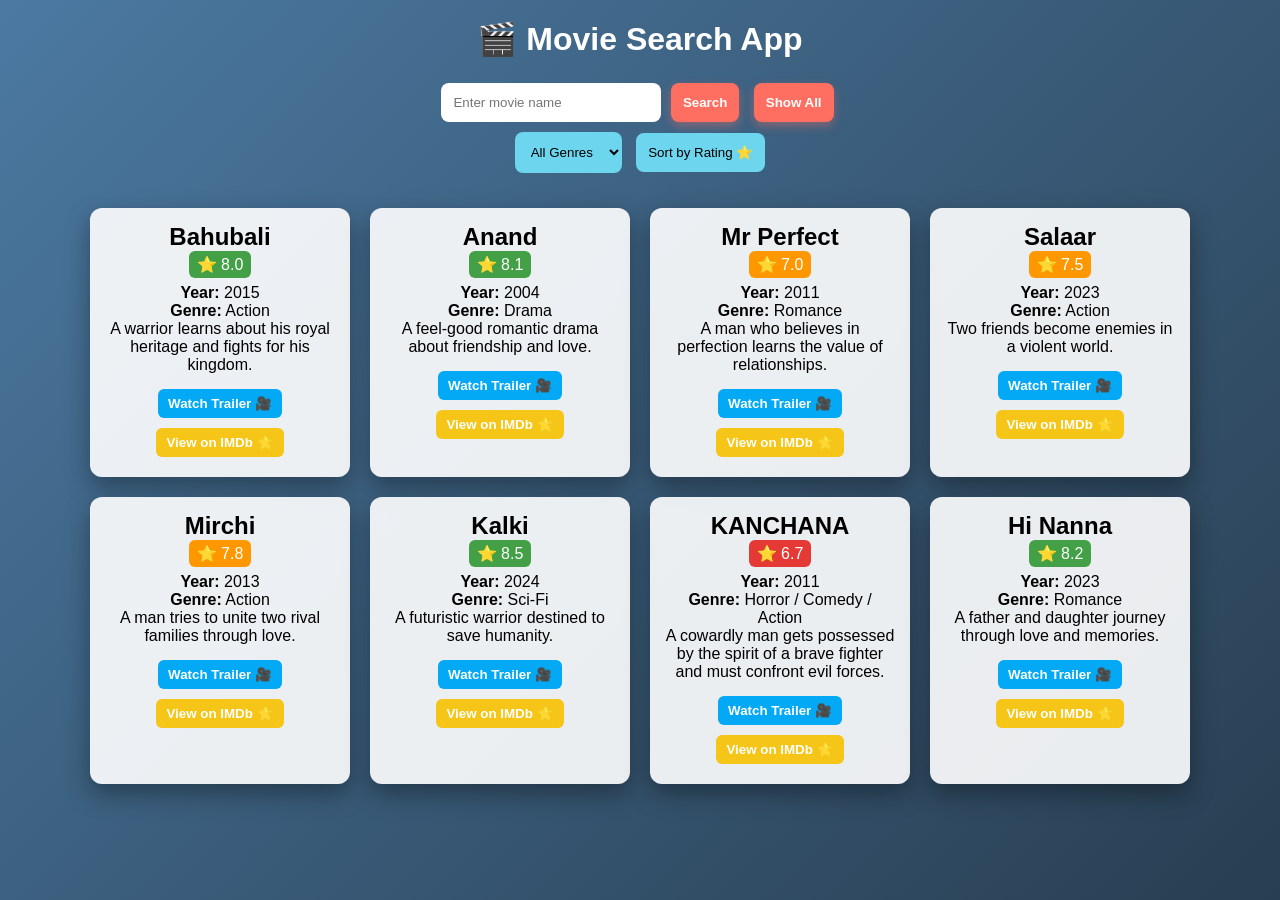
<file: pro 11 (movie finder)/index.html>
<!DOCTYPE html>
<html>
<head>
    <title>Movie Search App</title>
    <meta name="viewport" content="width=device-width, initial-scale=1.0">
    <link rel="stylesheet" href="style.css">
</head>

<body>

<h1>🎬 Movie Search App</h1>

<div class="search-box">
    <input type="text" id="movieInput" placeholder="Enter movie name">
    <button onclick="searchMovie()">Search</button>
    <button onclick="showAll()">Show All</button>
</div>

<div class="filters">
    <select id="genreFilter" onchange="filterMovies()">
        <option value="all">All Genres</option>
        <option value="Action">Action</option>
        <option value="Romance">Romance</option>
        <option value="Drama">Drama</option>
        <option value="Sci-Fi">Sci-Fi</option>
    </select>

    <button onclick="sortByRating()">Sort by Rating ⭐</button>
</div>

<div id="movieResult" class="movie-container"></div>

<script src="script.js"></script>
</body>
</html>
</file>
<file: pro 11 (movie finder)/style.css>
* {
    margin: 0;
    padding: 0;
    box-sizing: border-box;
    font-family: Segoe UI, sans-serif;
}

/* --- New modern gradient background --- */
body {
    min-height: 100vh;
    background: linear-gradient(135deg, #4b79a1, #283e51); /* blue → deep teal */
    text-align: center;
    padding: 20px;
    color: white;
}

h1 {
    margin-bottom: 20px;
}

/* --- Search Box --- */
.search-box input {
    padding: 12px;
    width: 220px;
    border-radius: 8px;
    border: none;
}

.search-box button {
    padding: 12px;
    border-radius: 8px;
    border: none;
    cursor: pointer;
    margin: 5px;
    background: #ff6f61; /* coral color */
    color: white;
    font-weight: bold;
    box-shadow: 0 4px 10px rgba(255, 111, 97, 0.4);
}

/* --- Filters --- */
.filters button,
.filters select {
    padding: 12px;
    border-radius: 8px;
    border: none;
    cursor: pointer;
    margin: 5px;
    background: #6dd5ed; /* soft sky blue */
    color: black;
}

/* --- Movie Cards Container --- */
.movie-container {
    margin-top: 20px;
    display: flex;
    flex-wrap: wrap;
    justify-content: center;
}

/* --- Movie Card --- */
.movie-card {
    background: rgba(255, 255, 255, 0.9);
    color: black;
    width: 260px;
    padding: 15px;
    border-radius: 12px;
    margin: 10px;
    box-shadow: 0 10px 25px rgba(0,0,0,0.35);
    transition: 0.3s ease-in-out;
}

.movie-card:hover {
    transform: scale(1.05);
}

.movie-card img {
    width: 100%;
    border-radius: 10px;
}

/* --- Rating Colors --- */
.rating {
    padding: 4px 8px;
    border-radius: 6px;
    color: white;
    display: inline-block;
    margin-bottom: 6px;
}

.green  { background: #43a047; } /* softer green */
.orange { background: #ff9800; }
.red    { background: #e53935; }

/* --- Buttons inside cards --- */
.button-group {
    margin-top: 10px;
}

.button-group button {
    padding: 7px 10px;
    border: none;
    border-radius: 6px;
    cursor: pointer;
    margin: 5px 3px;
    color: white;
    font-weight: bold;
}

.trailer-btn {
    background: #03a9f4; /* bright blue */
}

.imdb-btn {
    background: #f5c518; /* IMDb yellow */
    color: black;
}
</file>
